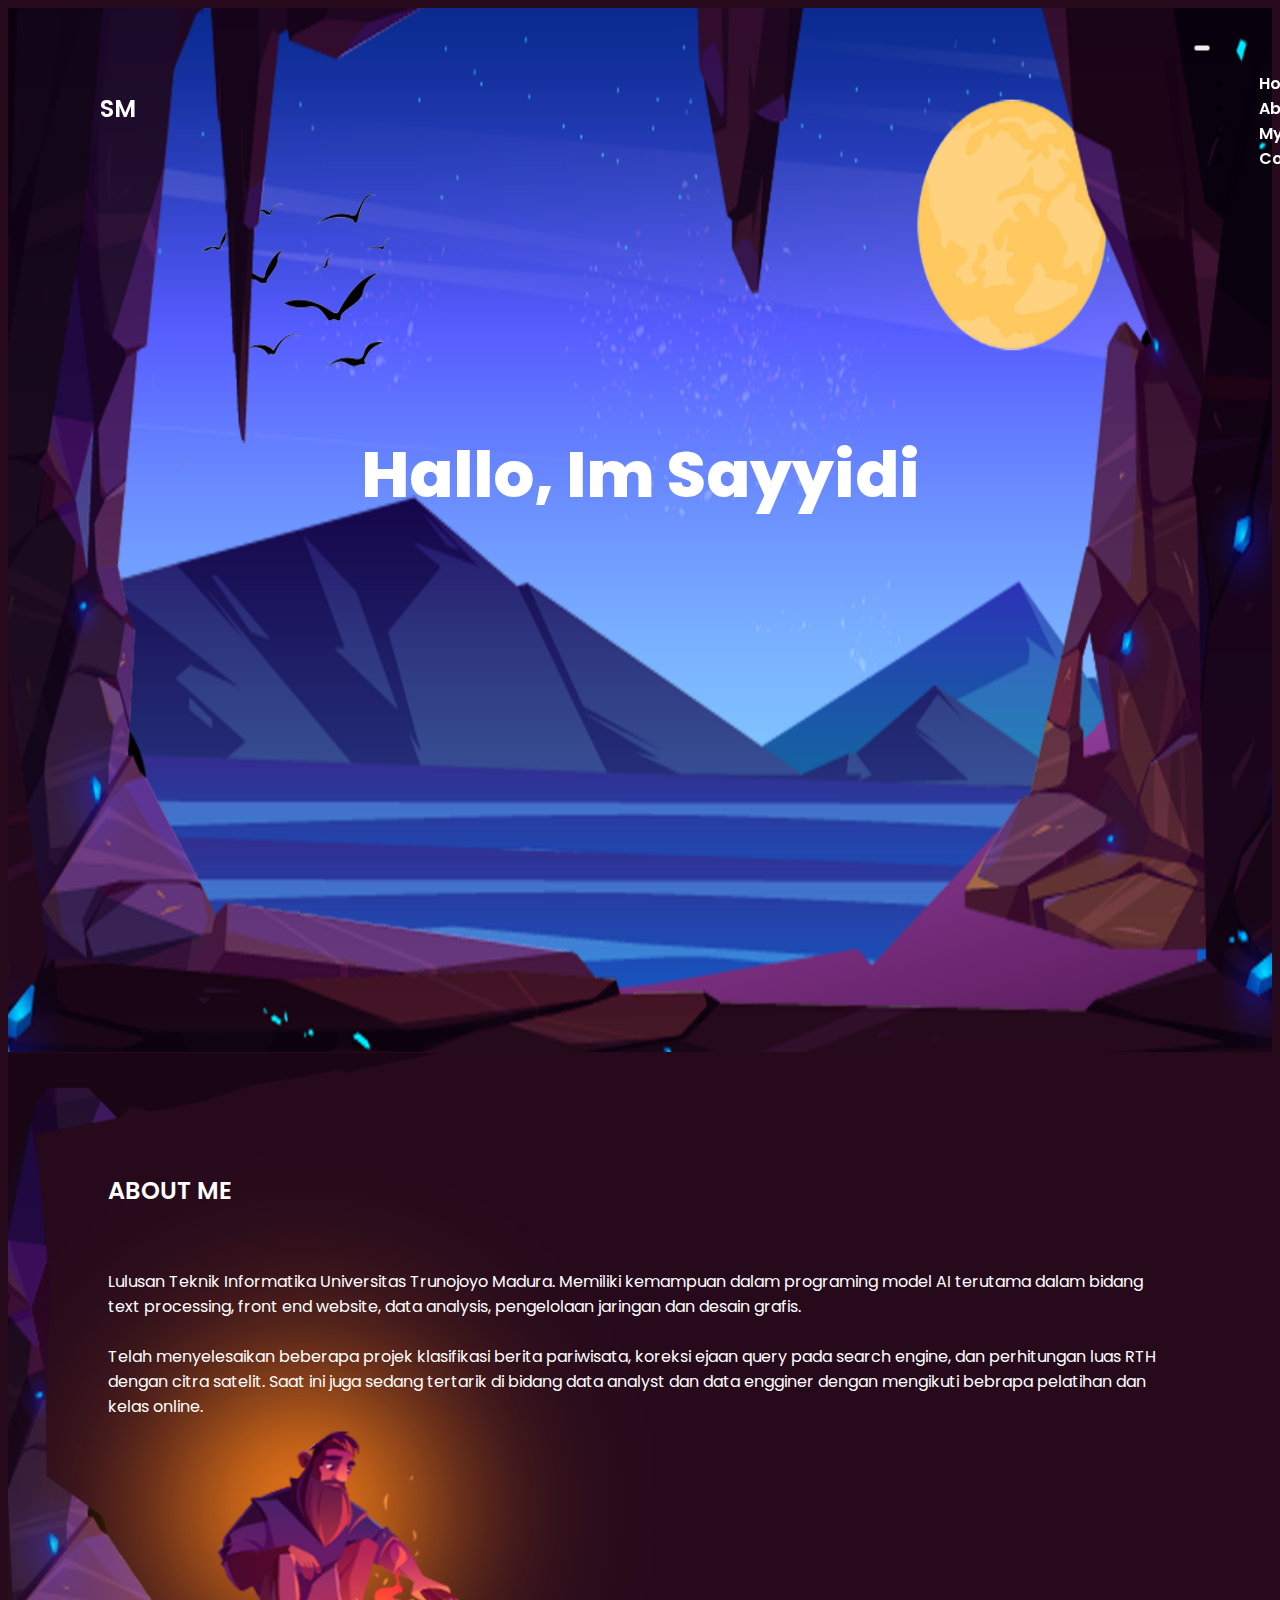
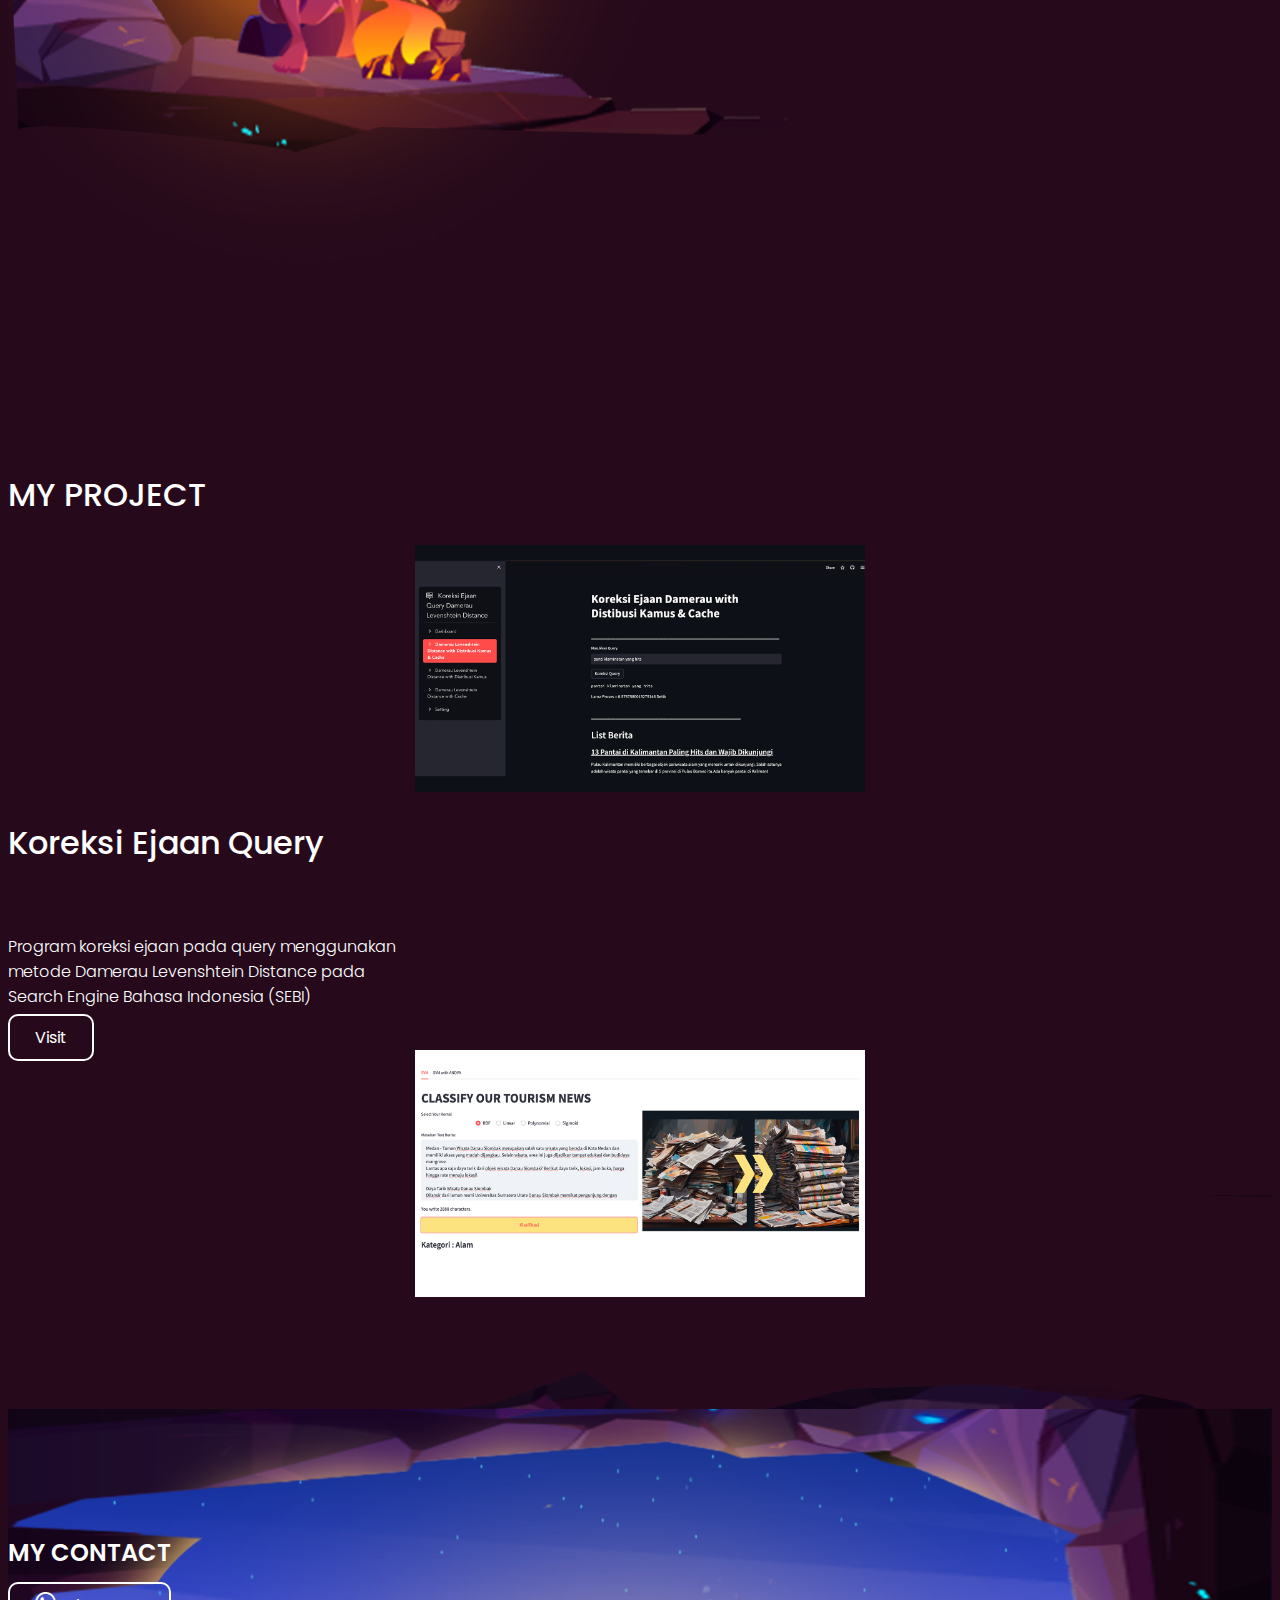
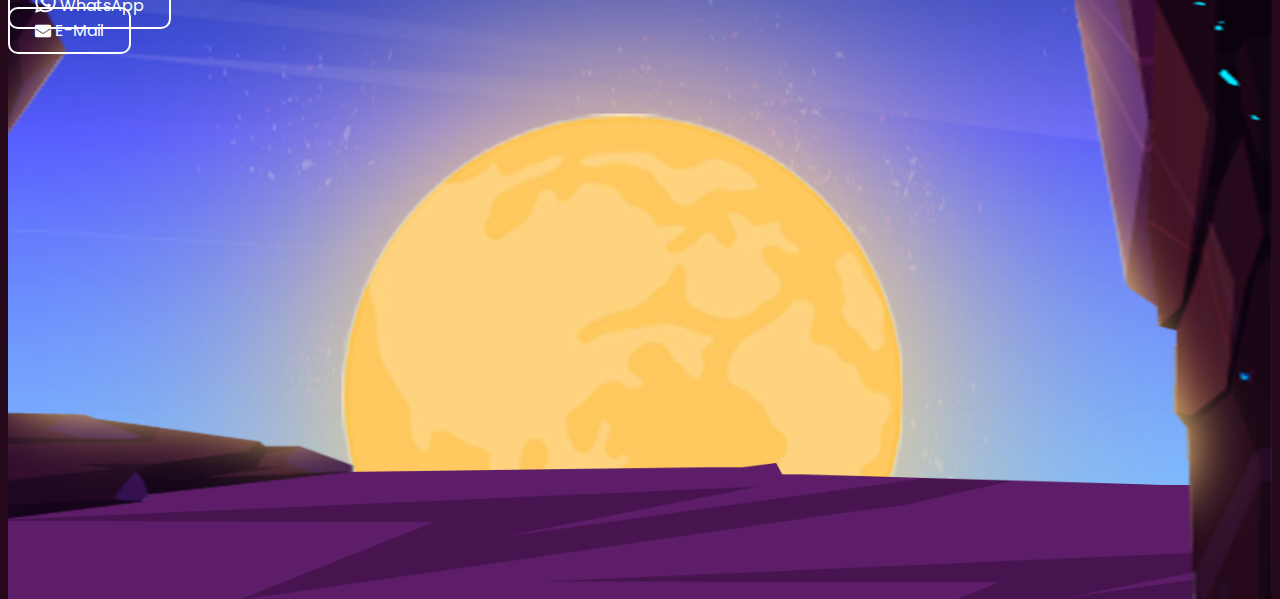
<file: index.html>
<!DOCTYPE html>
<html lang="en">
<head>
    <meta charset="UTF-8">
    <meta name="viewport" content="width=device-width, initial-scale=1.0">
    <title>Portofolio Sayyidi Makhdum</title>
    <link rel="stylesheet" href="style.css">
    <link href="https://cdn.jsdelivr.net/npm/bootstrap@5.2.3/dist/css/bootstrap.min.css" rel="stylesheet" integrity="sha384-rbsA2VBKQhggwzxH7pPCaAqO46MgnOM80zW1RWuH61DGLwZJEdK2Kadq2F9CUG65" crossorigin="anonymous">
    <link rel="stylesheet" href="https://cdnjs.cloudflare.com/ajax/libs/font-awesome/4.7.0/css/font-awesome.min.css">
</head>
<body>
    <header>
        <h2 class="logo">SM</h2>
        <nav class="navbar navbar-expand-lg navbar-dark">
            <button class="navbar-toggler navbar" type="button" data-toggle="collapse" data-target="#navbarNav" aria-controls="navbarNav" aria-expanded="false" aria-label="Toggle navigation">
                <span class="navbar-toggler-icon"></span>
            </button>
            <div class="collapse navbar-collapse" id="navbarNav">
                <ul class="navbar-nav ml-auto">
                    <li class="nav-item">
                        <a class="nav-link" href="#">Home</a>
                    </li>
                    <li class="nav-item">
                        <a class="nav-link" href="#sec">About</a>
                    </li>
                    <li class="nav-item">
                        <a class="nav-link" href="#proj">My Projects</a>
                    </li>
                    <li class="nav-item">
                        <a class="nav-link" href="#cont">Contact</a>
                    </li>
                </ul>
            </div>
        </nav>
    </header>

    <section class="parallax  scale" id="parall">
        <img src="img/sky.png" id="sky" class="img-fluid">
        <img src="img/star.png" id="star">
        <img src="img/bird.png" id="bird">
        <img src="img/moon.png" id="moon" style="background-size: cover;">
        <!-- <img src="images/bird.png" id="bird"> -->
        <h2 id="text">Hallo, Im Sayyidi</h2>
        <img src="img/mount.png" id="mountain">
        <img src="img/floor.png" id="floor">
        <img src="img/cave up.png" id="caveup">
        <img src="img/cave.png" id="cave">
    </section>

    <section class="about" id="sec">
        <img src="img/cave-left.png" alt="">
        <img src="img/cahaya.png" id="cahaya">
        <img src="img/human.png" id="human">
        <h2>ABOUT ME</h2>
        <p>
            Lulusan Teknik Informatika Universitas Trunojoyo Madura. Memiliki kemampuan dalam programing model AI terutama dalam bidang text processing, front end website, data analysis, pengelolaan jaringan dan desain grafis. <br> <br> Telah menyelesaikan beberapa projek klasifikasi berita pariwisata, koreksi ejaan query pada search engine, dan perhitungan luas RTH dengan citra satelit. Saat ini juga sedang tertarik di bidang data analyst dan data engginer dengan mengikuti bebrapa pelatihan dan kelas online.
        </p>
        <!-- <img src="img/cave-lefr.png" alt=""> -->

    </section>
        
    <section class="projek" id="proj">
        <h2 class="text-center">MY PROJECT</h2>
        <div>
            <img src="img/44.png" class="bg-projek" alt="">
        </div>
        <div class="row mb-5 mt-5">
            <div class="col-xl-6 col-lg-6 col-md-12 justify-content-xl-end justify-content-lg-end konten">
                <img src="img/koreksi-ejaan.png" class="img-fluid rounded" alt="">
            </div>
            <div class="col-xl-6 col-lg-6  col-12">
                <div class="align-items-center text-center text-xl-start text-lg-start mt-md-3 mt-sm-3 mt-xs-3">
                    <h2 class="mt-3">Koreksi Ejaan Query</h2> <br>
                    <p>Program koreksi ejaan pada query menggunakan <br> metode Damerau Levenshtein Distance pada<br> Search Engine Bahasa Indonesia (SEBI)</p>
                    <li class="btn-content mt-5">
                        <a href="https://koreksiejaan-bnzculhdszmwpf5h7nzexf.streamlit.app/">Visit</a>
                    </li>
                </div>
            </div>
        </div>
        <div class="row mb-5 mt-5 d-none d-lg-flex">
            <div class="col-xl-6 col-lg-6 col-md-12 justify-content-xl-end justify-content-lg-end konten">
                <img src="img/klasifikasi.png" class="img-fluid rounded" alt="">
            </div>
            <div class="col-xl-6 col-lg-6  col-12">
                <div class="align-items-center text-center text-xl-start text-lg-start mt-md-3 mt-sm-3 mt-xs-3">
                    <h2 class="mt-3">Klasifikasi Berita</h2> <br>
                    <p>Program klasifiskasi berita pariwisata menggunakan <br>metode SVM dan seleksi fitur ANOVA<br> Pantai Tlangoh</p>
                    <li class="btn-content mt-5">
                        <a href="https://klasifikasiberitaanovasvm-tnsheno7i45eus8yhgjqkq.streamlit.app/" target="_blank">Visit</a>
                    </li>
                </div>
            </div>
        </div>

        <div class="row mb-5">
            <div class="col-12 btn-content text-center">
                <li>
                    <a href="projek.html" target="_blank">Cek Selengkapnya</a>
                </li>
            </div>
        </div>
    </section>

    <section class="contact" id="cont">
        <img src="img/star-last.png" id="sky">
        <img src="img/star.png" id="star-last">
        <img src="img/moon-last.png" id="moon-last" style="top: 0px;">
        <img src="img/floor-last.png" id="floor-last">
        <img src="img/cave-last.png" id="cave-last">
        <h2 class="text-center mb-5">MY CONTACT</h2>
        <div class="row mt-5">
            <div class="col-6 text-center">
                <li class="btn-content">
                    <a href="https://wa.me/6285732235784" target="_blank"><i class="fa fa-whatsapp" style="font-size: 24px;"></i>  WhatsApp</a>
                </li>
            </div>
            <div class="col-6 text-center">
                <li class="btn-content">
                    <a href="mailto:sayyidimakhdum@gmail.com"><i class="fa fa-envelope"></i> E-Mail</a>
                </li>
            </div>
        </div>
    </section>
    <script src="script.js"></script>
    <script src="https://code.jquery.com/jquery-3.5.1.slim.min.js"></script>
    <script src="https://cdn.jsdelivr.net/npm/@popperjs/core@2.5.3/dist/umd/popper.min.js"></script>
    <script src="https://stackpath.bootstrapcdn.com/bootstrap/4.5.2/js/bootstrap.min.js"></script>
</body>
</html>
</file>
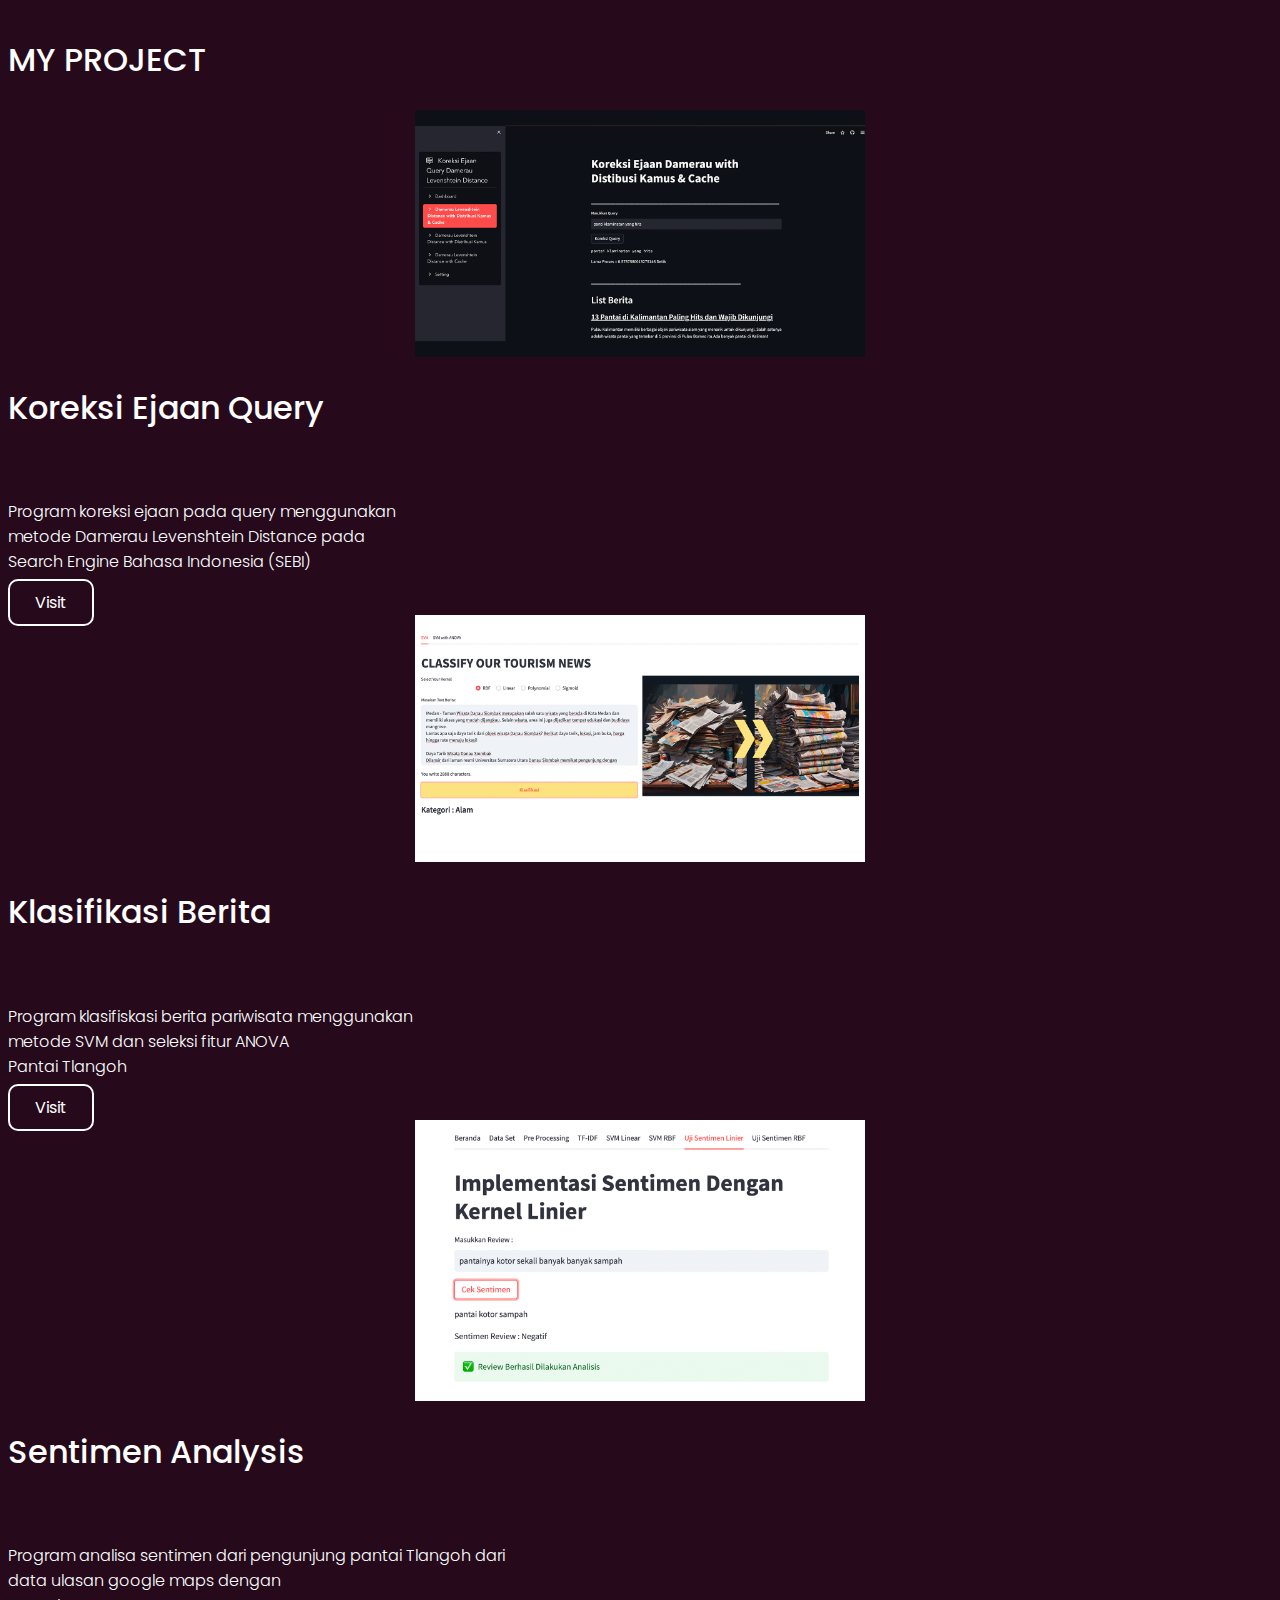
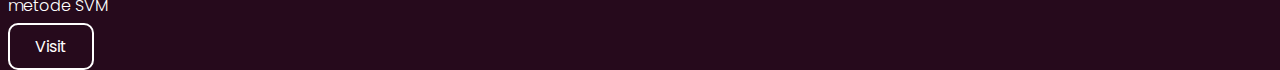
<file: projek.html>
<!DOCTYPE html>
<html lang="en">
<head>
    <meta charset="UTF-8">
    <meta name="viewport" content="width=device-width, initial-scale=1.0">
    <link rel="stylesheet" href="style.css">
    <link href="https://cdn.jsdelivr.net/npm/bootstrap@5.2.3/dist/css/bootstrap.min.css" rel="stylesheet" integrity="sha384-rbsA2VBKQhggwzxH7pPCaAqO46MgnOM80zW1RWuH61DGLwZJEdK2Kadq2F9CUG65" crossorigin="anonymous">
    <link rel="stylesheet" href="https://cdnjs.cloudflare.com/ajax/libs/font-awesome/4.7.0/css/font-awesome.min.css">
    <title>My Project</title>
</head>
<body style="background-color: #260a1c;">
    <section class="projek" id="proj">
        <h2 class="text-center mt-5">MY PROJECT</h2>
        <!-- <div>
            <img src="img/44.png" class="bg-projek" alt="">
        </div> -->
        <div class="row mb-5 mt-5">
            <div class="col-xl-6 col-lg-6 col-md-12 justify-content-xl-end justify-content-lg-end konten">
                <img src="img/koreksi-ejaan.png" class="img-fluid rounded" alt="">
            </div>
            <div class="col-xl-6 col-lg-6  col-12">
                <div class="align-items-center text-center text-xl-start text-lg-start mt-md-3 mt-sm-3 mt-xs-3">
                    <h2 class="mt-3">Koreksi Ejaan Query</h2> <br>
                    <p>Program koreksi ejaan pada query menggunakan <br> metode Damerau Levenshtein Distance pada<br> Search Engine Bahasa Indonesia (SEBI)</p>
                    <li class="btn-content mt-5">
                        <a href="https://koreksiejaan-bnzculhdszmwpf5h7nzexf.streamlit.app/">Visit</a>
                    </li>
                </div>
            </div>
        </div>
        <div class="row mb-5 mt-5">
            <div class="col-xl-6 col-lg-6 col-md-12 justify-content-xl-end justify-content-lg-end konten">
                <img src="img/klasifikasi.png" class="img-fluid rounded" alt="">
            </div>
            <div class="col-xl-6 col-lg-6  col-12">
                <div class="align-items-center text-center text-xl-start text-lg-start mt-md-3 mt-sm-3 mt-xs-3">
                    <h2 class="mt-3">Klasifikasi Berita</h2> <br>
                    <p>Program klasifiskasi berita pariwisata menggunakan <br>metode SVM dan seleksi fitur ANOVA<br> Pantai Tlangoh</p>
                    <li class="btn-content mt-5">
                        <a href="https://klasifikasiberitaanovasvm-tnsheno7i45eus8yhgjqkq.streamlit.app/" target="_blank">Visit</a>
                    </li>
                </div>
            </div>
        </div>
        <div class="row mb-5 mt-5 mb-5">
            <div class="col-xl-6 col-lg-6 col-md-12 justify-content-xl-end justify-content-lg-end konten">
                <img src="img/sentimen.png" class="img-fluid rounded" alt="">
            </div>
            <div class="col-xl-6 col-lg-6  col-12">
                <div class="align-items-center text-center text-xl-start text-lg-start mt-md-3 mt-sm-3 mt-xs-3">
                    <h2 class="mt-3">Sentimen Analysis</h2> <br>
                    <p>Program analisa sentimen dari pengunjung pantai Tlangoh dari<br>data ulasan google maps dengan<br> metode SVM</p>
                    <li class="btn-content mt-5">
                        <a href="https://sayyidi14-informatika-pariwisata-sentimen-svm-m8cwsd.streamlit.app/" target="_blank">Visit</a>
                    </li>
                </div>
            </div>
        </div>

</body>
</html>
</file>
<file: style.css>
@import url('https://fonts.googleapis.com/css2?family=Poppins:ital,wght@0,100;0,200;0,300;0,400;0,500;0,600;0,700;0,800;0,900;1,100;1,200;1,300;1,400;1,500;1,600;1,700;1,800;1,900&display=swap');

 * {
    font-family: "Poppins", sans-serif;
}
html {
    scroll-behavior: smooth; 
}
h2{
    font-family: "Poppins", sans-serif;
    font-weight: 600;
    font-style: normal;
}

body{
    background-color: #260a1c;
    min-height: 100vh;
    overflow-x: hidden;
}

header{
    position: fixed;
    font-family: "Poppins", sans-serif;
    font-weight: 600;
    top: 0;
    left: 0;
    width: 100%;
    padding: 30px 100px;
    display: flex;
    justify-content: space-between;
    align-items: center;
    z-index: 100;
}

.logo {
    font-size: 3m;
    color: white;
    pointer-events: none;
    transition: 1s;
}
.navbar {
    position: relative;
}
.navbar a {
    text-decoration: none;
    color:white;
    padding: 6px 15px;
    border-radius: 20px;
    margin: 0 10px;
    font-weight: 600;
    transition: 1s;
}

.navbar a:hover, .navbar a.active{
    background-color: rgb(78, 214, 232);
    color: white;
}

.parallax {
    position: relative;
    display: flex;
    justify-content: center;
    align-items: center;
    background-color: #260a1c;
    height: 116vh;
    margin-right: 0;
}

#text {
    position: absolute;
    font-size: 4em;
    text-align: center;
    font-weight: 800;
    text-justify: inter-word;
    color: white;
    top: 35%;
}

@media (min-width: 481px) and (max-width: 600px) {
    #text {
        font-size: 3em;
    }
}

.parallax img {
    position: absolute;
    top: 0;
    left: 0;
    width: 100%;
    margin: 0;
    height: 116vh;
    display: flex;
    justify-content: center;
    align-items: center;
}

.about h2 {
    position: absolute;
    padding-left: 100px;
    padding-top: 100px;
    color: white;
}

.about p {
    position: absolute;
    padding-left: 100px;
    padding-right: 100px;
    color: white;
    padding-top: 200px;

}

#sec {
    background-color: #260a1c;
    padding-top: 1px;
    height: 110vh;
    scroll-behavior: smooth;

}


.about{
    top: 0;
    position: relative;
    /* display: flex; */
    margin-right: 0;
}

.about img{
    position: absolute;
    width: 100%;
}

@media (min-width: 481px) and (max-width: 600px) {
    .about img {
        width: 330%;
    }
}

/* Medium Devices (Tablets) */
@media (min-width: 601px) and (max-width: 768px) {
    .about img {
        width: 260%;
    }
}
@media (min-width: 1025px) and (max-width: 1200px) {
    .about img {
       width: 150%;
    }
}
@media (min-width: 1201px) and (max-width: 1600px) {
    .about img {
        width: 110%;
    }
}
@media (min-width: 769px) and (max-width: 1024px) {
    .about img{
        width: 180%;
    }
}
@media (min-width: 601px) and (max-width: 768px) {
    #sec {
        height: 115vh;
    }
}
@media (min-width: 481px) and (max-width: 600px) {
    #sec{
        height: 125vh;
    }
}

@media (min-width: 1025px) and (max-width: 1200px) {
    #sec {
       height: 115vh;
    }
}


#proj {
    background-color: #260a1c;
    padding-top: 1px;
    height: 105vh;
    position: relative;
}

.konten {
    display: flex;
    justify-content: center;
    align-items: center;
    position: relative;
}

.konten img{
    width: 450px;
    height: auto;
}

.bg-projek {
    width: 100%;
    height: 100vh;
    position: absolute;
}

.projek p{
    color: white;
    font-weight: 300;
    /* font-size: 14pt; */
}

.projek h2{
    color: white;
    font-weight: 500;
    font-size: 24pt;
}

.btn-content a{
    color: rgb(255, 255, 255);
    text-decoration: none;
    /* background-color:  #260a1c; */
    padding: 10px 25px;
    border-radius: 10px;
    border: 2px solid white;
    position: relative;
    align-items: center;
    justify-content: center;

}

.btn-content a:hover {
    background-color: white;
    color: #260a1c;
    font-weight: 600;
    border: none;
    border-radius: 10px;
}

#cont {
    background-color: #260a1c;
    position: relative;
    height: auto;
}
.contact h2{
    position: relative;
    color: white;
    padding-top: 10%;
    font-weight: 600;
}
.contact img{
    margin-top: 0;
    width: 100%;
    height: auto;
    position: absolute;

}
</file>
